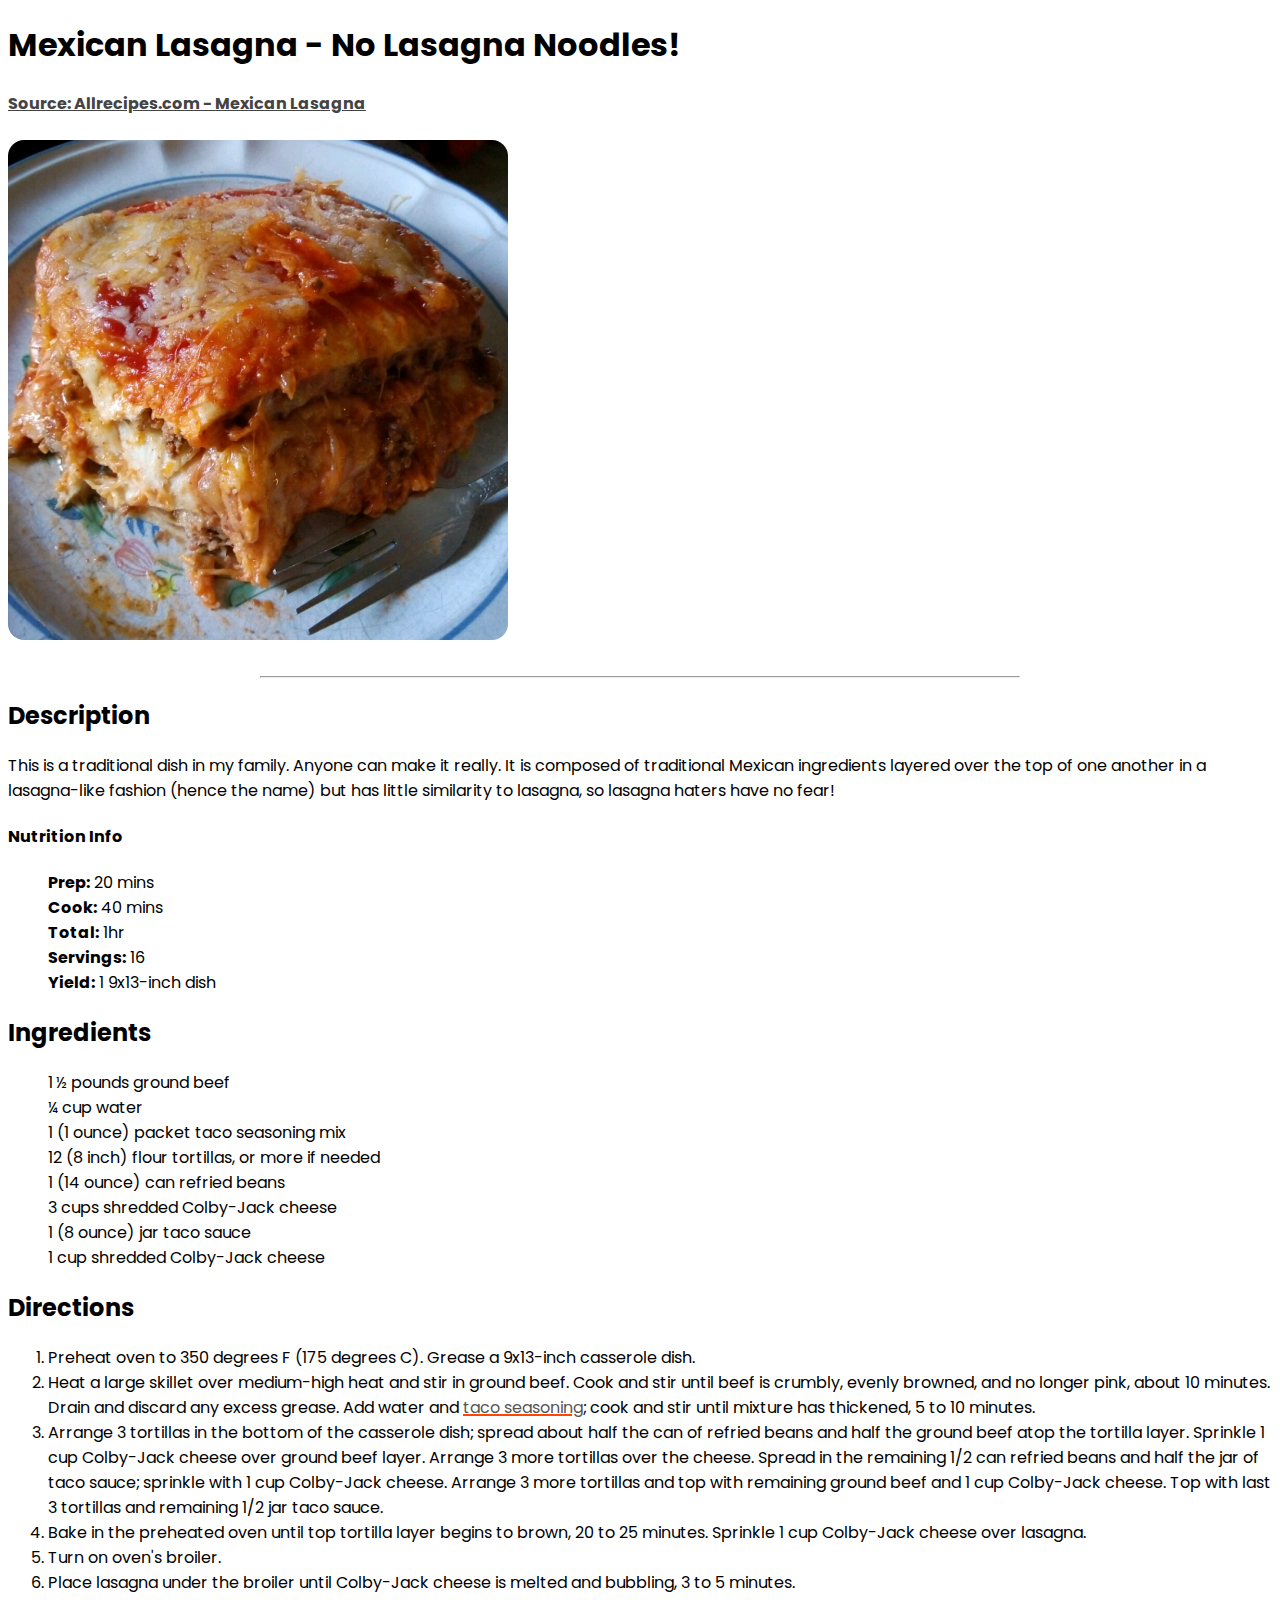
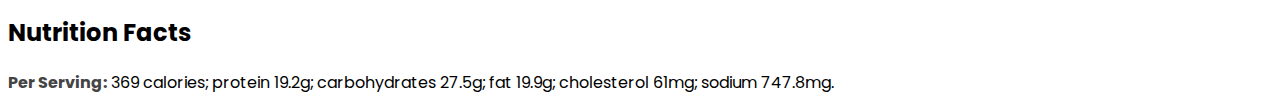
<file: recipes/lasagna.html>
<!DOCTYPE html>
<html lang="en">
<head>
    <link rel="stylesheet" href="../styles.css">

    <meta charset="UTF-8">
    <meta http-equiv="X-UA-Compatible" content="IE=edge">
    <meta name="viewport" content="width=device-width, initial-scale=1.0">
    
    <title>Mexican Lasagna - No Lasagna Noodles!</title>
</head>

<body>
    <h1 class="main-title">Mexican Lasagna - No Lasagna Noodles!</h1>
    <a class="link-button" href="https://www.allrecipes.com/recipe/229212/mexican-lasagna-no-lasagna-noodles/">Source: Allrecipes.com - Mexican Lasagna</a>
    <br>
    <img class="image-gallery" src="../images/lasagna-pic.jpeg" alt="Vegan Lasagna picture">
    
    <hr>

    <h2 class="section-title">Description</h2>
    <p>This is a traditional dish in my family. Anyone can make it really. It is composed of traditional Mexican ingredients layered over the top of one another in a lasagna-like fashion (hence the name) but has little similarity to lasagna, so lasagna haters have no fear!</p>
    <h4 class="section-detail">Nutrition Info</h4>
        <ul class="listings">
            <li><strong>Prep:</strong> 20 mins</li>
            <li><strong>Cook:</strong> 40 mins</li>
            <li><strong>Total:</strong> 1hr</li>
            <li><strong>Servings:</strong> 16</li>
            <li><strong>Yield:</strong> 1 9x13-inch dish</li>
        </ul>

    <h2 class="section-title">Ingredients</h2>
        <ul class="listings">
            <li>1 ½ pounds ground beef</li>
            <li>¼ cup water</li>
            <li>1 (1 ounce) packet taco seasoning mix</li>
            <li>12 (8 inch) flour tortillas, or more if needed</li>
            <li>1 (14 ounce) can refried beans</li>
            <li>3 cups shredded Colby-Jack cheese</li>
            <li>1 (8 ounce) jar taco sauce</li>
            <li>1 cup shredded Colby-Jack cheese</li>
        </ul>

    <h2 class="section-title">Directions</h2>
        <ol>
            <li>Preheat oven to 350 degrees F (175 degrees C). Grease a 9x13-inch casserole dish.</li>
            <li>Heat a large skillet over medium-high heat and stir in ground beef. Cook and stir until beef is crumbly, evenly browned, and no longer pink, about 10 minutes. Drain and discard any excess grease. Add water and <a class="any-link" href="https://www.allrecipes.com/gallery/taco-seasoning-recipes/" target="_blank">taco seasoning</a>; cook and stir until mixture has thickened, 5 to 10 minutes.</li>
            <li>Arrange 3 tortillas in the bottom of the casserole dish; spread about half the can of refried beans and half the ground beef atop the tortilla layer. Sprinkle 1 cup Colby-Jack cheese over ground beef layer. Arrange 3 more tortillas over the cheese. Spread in the remaining 1/2 can refried beans and half the jar of taco sauce; sprinkle with 1 cup Colby-Jack cheese. Arrange 3 more tortillas and top with remaining ground beef and 1 cup Colby-Jack cheese. Top with last 3 tortillas and remaining 1/2 jar taco sauce.</li>
            <li>Bake in the preheated oven until top tortilla layer begins to brown, 20 to 25 minutes. Sprinkle 1 cup Colby-Jack cheese over lasagna.</li>
            <li>Turn on oven's broiler.</li>
            <li>Place lasagna under the broiler until Colby-Jack cheese is melted and bubbling, 3 to 5 minutes.</li>
        </ol>

    <h2 class="section-title">Nutrition Facts</h2>
            <p><strong>Per Serving:</strong> 369 calories; protein 19.2g; carbohydrates 27.5g; fat 19.9g; cholesterol 61mg; sodium 747.8mg.</p>

</body>
</html>
</file>
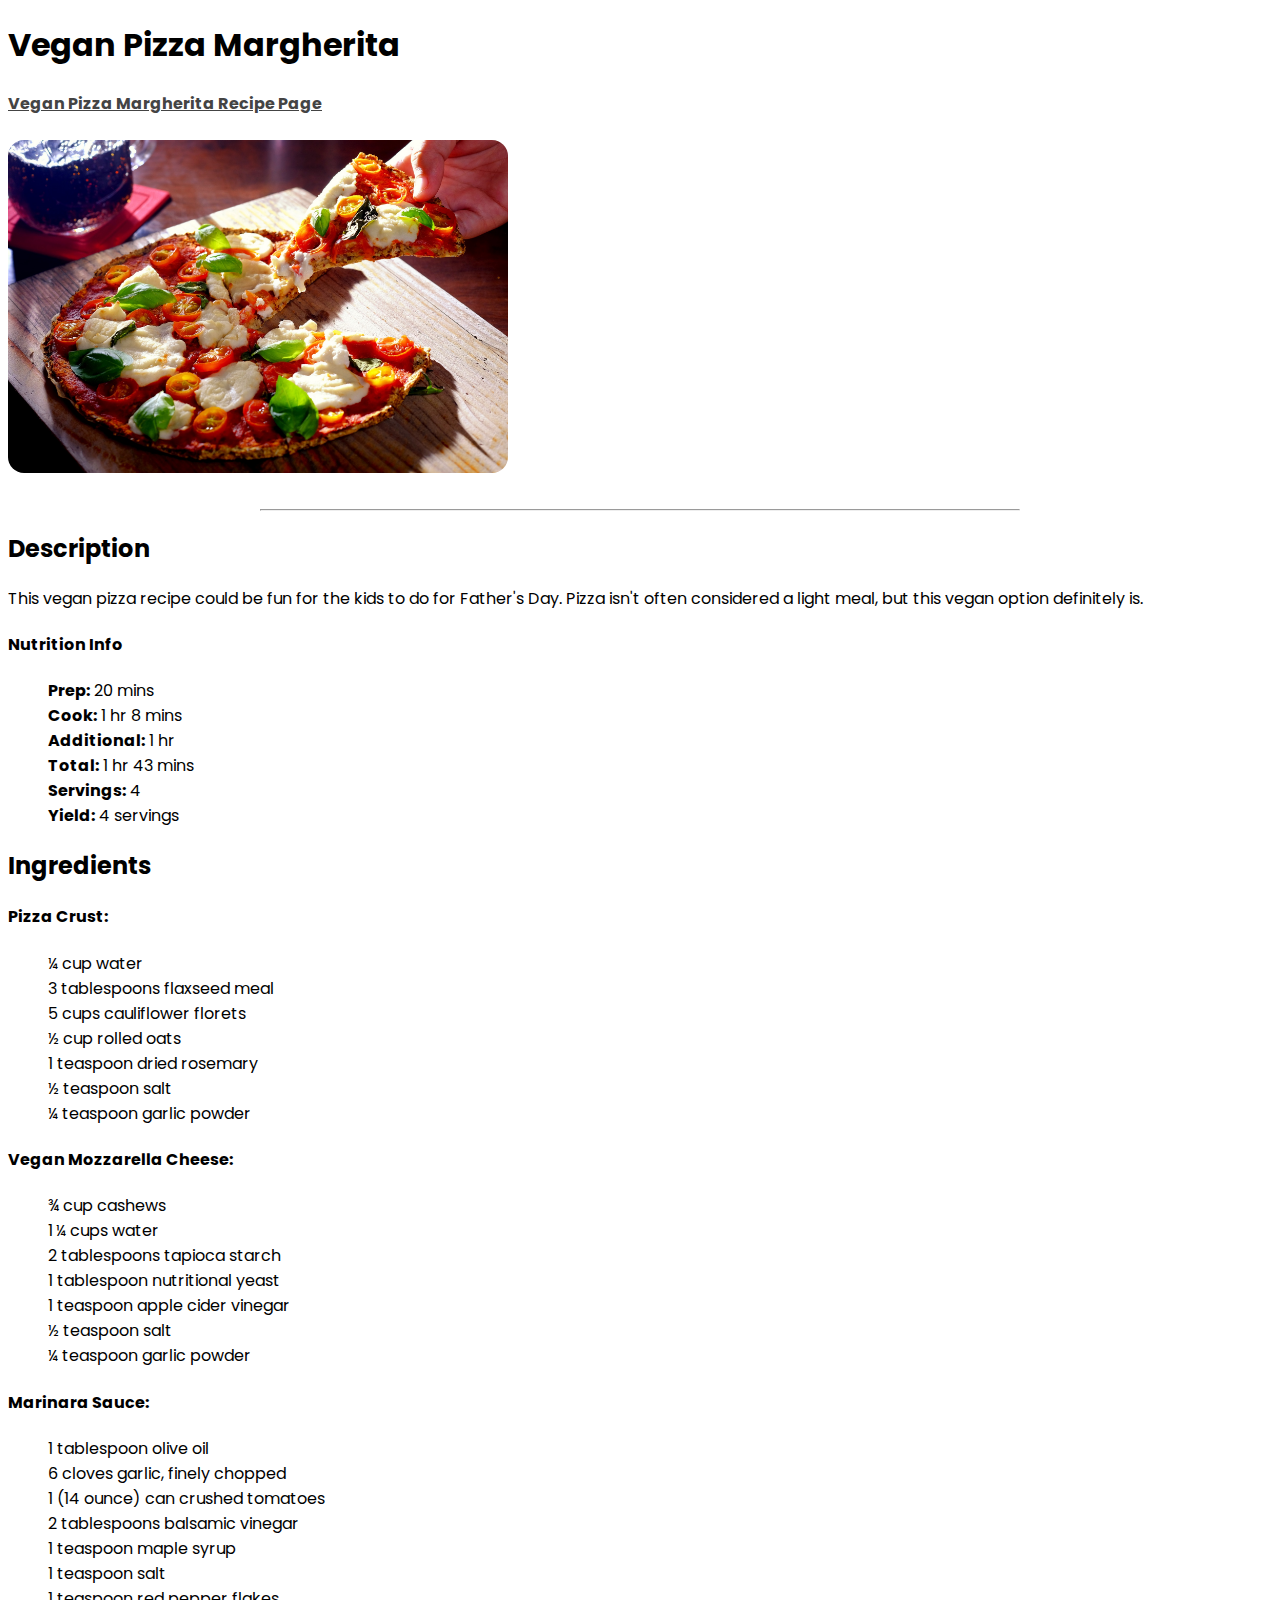
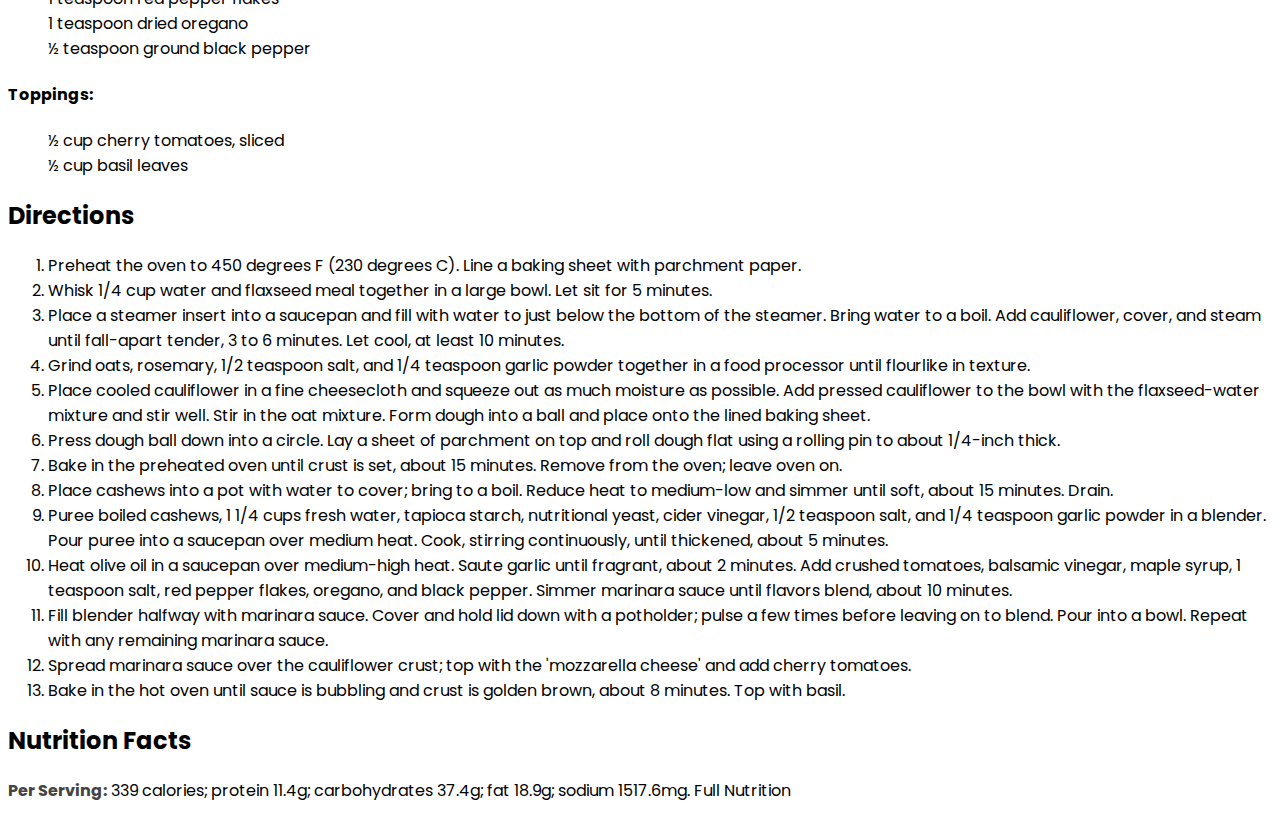
<file: recipes/pizza.html>
<!DOCTYPE html>
<html lang="en">
<head>
    <link rel="stylesheet" href="../styles.css">
    <meta charset="UTF-8">
    <meta http-equiv="X-UA-Compatible" content="IE=edge">
    <meta name="viewport" content="width=device-width, initial-scale=1.0">
    <title>Vegan Pizza Margherita</title>
</head>

<body>
    <h1 class="main-title">Vegan Pizza Margherita</h1>
    <a class="link-button" href="https://www.allrecipes.com/recipe/261749/vegan-pizza-margherita/">Vegan Pizza Margherita Recipe Page</a>
    <br>
    <img class="image-gallery" src="../images/pizza-pic.jpeg" alt="Vegan Margherita Pizza picture">
    <hr>
    <h2 class="section-title">Description</h2>
        <p>This vegan pizza recipe could be fun for the kids to do for Father's Day. Pizza isn't often considered a light meal, but this vegan option definitely is.</p>
    <h4 class="section-detail">Nutrition Info</h4>
        <ul class="listings">
            <li><strong>Prep:</strong> 20 mins</li>
            <li><strong>Cook:</strong> 1 hr 8 mins</li>
            <li><strong>Additional:</strong> 1 hr</li>
            <li><strong>Total:</strong> 1 hr 43 mins</li>
            <li><strong>Servings:</strong> 4</li>
            <li><strong>Yield:</strong> 4 servings</li>
        </ul>

    <h2 class="section-title">Ingredients</h2>
        <h4 class="section-title">Pizza Crust:</h4>
        <ul class="listings">
            <li>¼ cup water</li>
            <li>3 tablespoons flaxseed meal</li>
            <li>5 cups cauliflower florets</li>
            <li>½ cup rolled oats</li>
            <li>1 teaspoon dried rosemary</li>
            <li>½ teaspoon salt</li>
            <li>¼ teaspoon garlic powder</li>
        </ul>
        <h4 class="section-title">Vegan Mozzarella Cheese:</h4>
        <ul class="listings">
            <li>¾ cup cashews</li>
            <li>1 ¼ cups water</li>
            <li>2 tablespoons tapioca starch</li>
            <li>1 tablespoon nutritional yeast</li>
            <li>1 teaspoon apple cider vinegar</li>
            <li>½ teaspoon salt</li>
            <li>¼ teaspoon garlic powder</li>
        </ul>
        <h4 class="section-title">Marinara Sauce:</h4>
        <ul class="listings">
            <li>1 tablespoon olive oil</li>
            <li>6 cloves garlic, finely chopped</li>
            <li>1 (14 ounce) can crushed tomatoes</li>
            <li>2 tablespoons balsamic vinegar</li>
            <li>1 teaspoon maple syrup</li>
            <li>1 teaspoon salt</li>
            <li>1 teaspoon red pepper flakes</li>
            <li>1 teaspoon dried oregano</li>
            <li>½ teaspoon ground black pepper</li>
        </ul>
        <h4 class="section-title">Toppings:</h4>
        <ul class="listings">
            <li>½ cup cherry tomatoes, sliced</li>
            <li>½ cup basil leaves</li>
        </ul>

    <h2 class="section-title">Directions</h2>
        <ol>
            <li>Preheat the oven to 450 degrees F (230 degrees C). Line a baking sheet with parchment paper.</li>
            <li>Whisk 1/4 cup water and flaxseed meal together in a large bowl. Let sit for 5 minutes.</li>
            <li>Place a steamer insert into a saucepan and fill with water to just below the bottom of the steamer. Bring water to a boil. Add cauliflower, cover, and steam until fall-apart tender, 3 to 6 minutes. Let cool, at least 10 minutes.</li>
            <li>Grind oats, rosemary, 1/2 teaspoon salt, and 1/4 teaspoon garlic powder together in a food processor until flourlike in texture.</li>
            <li>Place cooled cauliflower in a fine cheesecloth and squeeze out as much moisture as possible. Add pressed cauliflower to the bowl with the flaxseed-water mixture and stir well. Stir in the oat mixture. Form dough into a ball and place onto the lined baking sheet.</li>
            <li>Press dough ball down into a circle. Lay a sheet of parchment on top and roll dough flat using a rolling pin to about 1/4-inch thick.</li>
            <li>Bake in the preheated oven until crust is set, about 15 minutes. Remove from the oven; leave oven on.</li>
            <li>Place cashews into a pot with water to cover; bring to a boil. Reduce heat to medium-low and simmer until soft, about 15 minutes. Drain.</li>
            <li>Puree boiled cashews, 1 1/4 cups fresh water, tapioca starch, nutritional yeast, cider vinegar, 1/2 teaspoon salt, and 1/4 teaspoon garlic powder in a blender. Pour puree into a saucepan over medium heat. Cook, stirring continuously, until thickened, about 5 minutes.</li>
            <li>Heat olive oil in a saucepan over medium-high heat. Saute garlic until fragrant, about 2 minutes. Add crushed tomatoes, balsamic vinegar, maple syrup, 1 teaspoon salt, red pepper flakes, oregano, and black pepper. Simmer marinara sauce until flavors blend, about 10 minutes.</li>
            <li>Fill blender halfway with marinara sauce. Cover and hold lid down with a potholder; pulse a few times before leaving on to blend. Pour into a bowl. Repeat with any remaining marinara sauce.</li>
            <li>Spread marinara sauce over the cauliflower crust; top with the 'mozzarella cheese' and add cherry tomatoes.</li>
            <li>Bake in the hot oven until sauce is bubbling and crust is golden brown, about 8 minutes. Top with basil.</li>        
        </ol>
        
    <h2 class="section-title">Nutrition Facts</h2>
        <p><strong>Per Serving:</strong> 339 calories; protein 11.4g; carbohydrates 37.4g; fat 18.9g; sodium 1517.6mg. Full Nutrition</p>
    
</body>
</html>
</file>
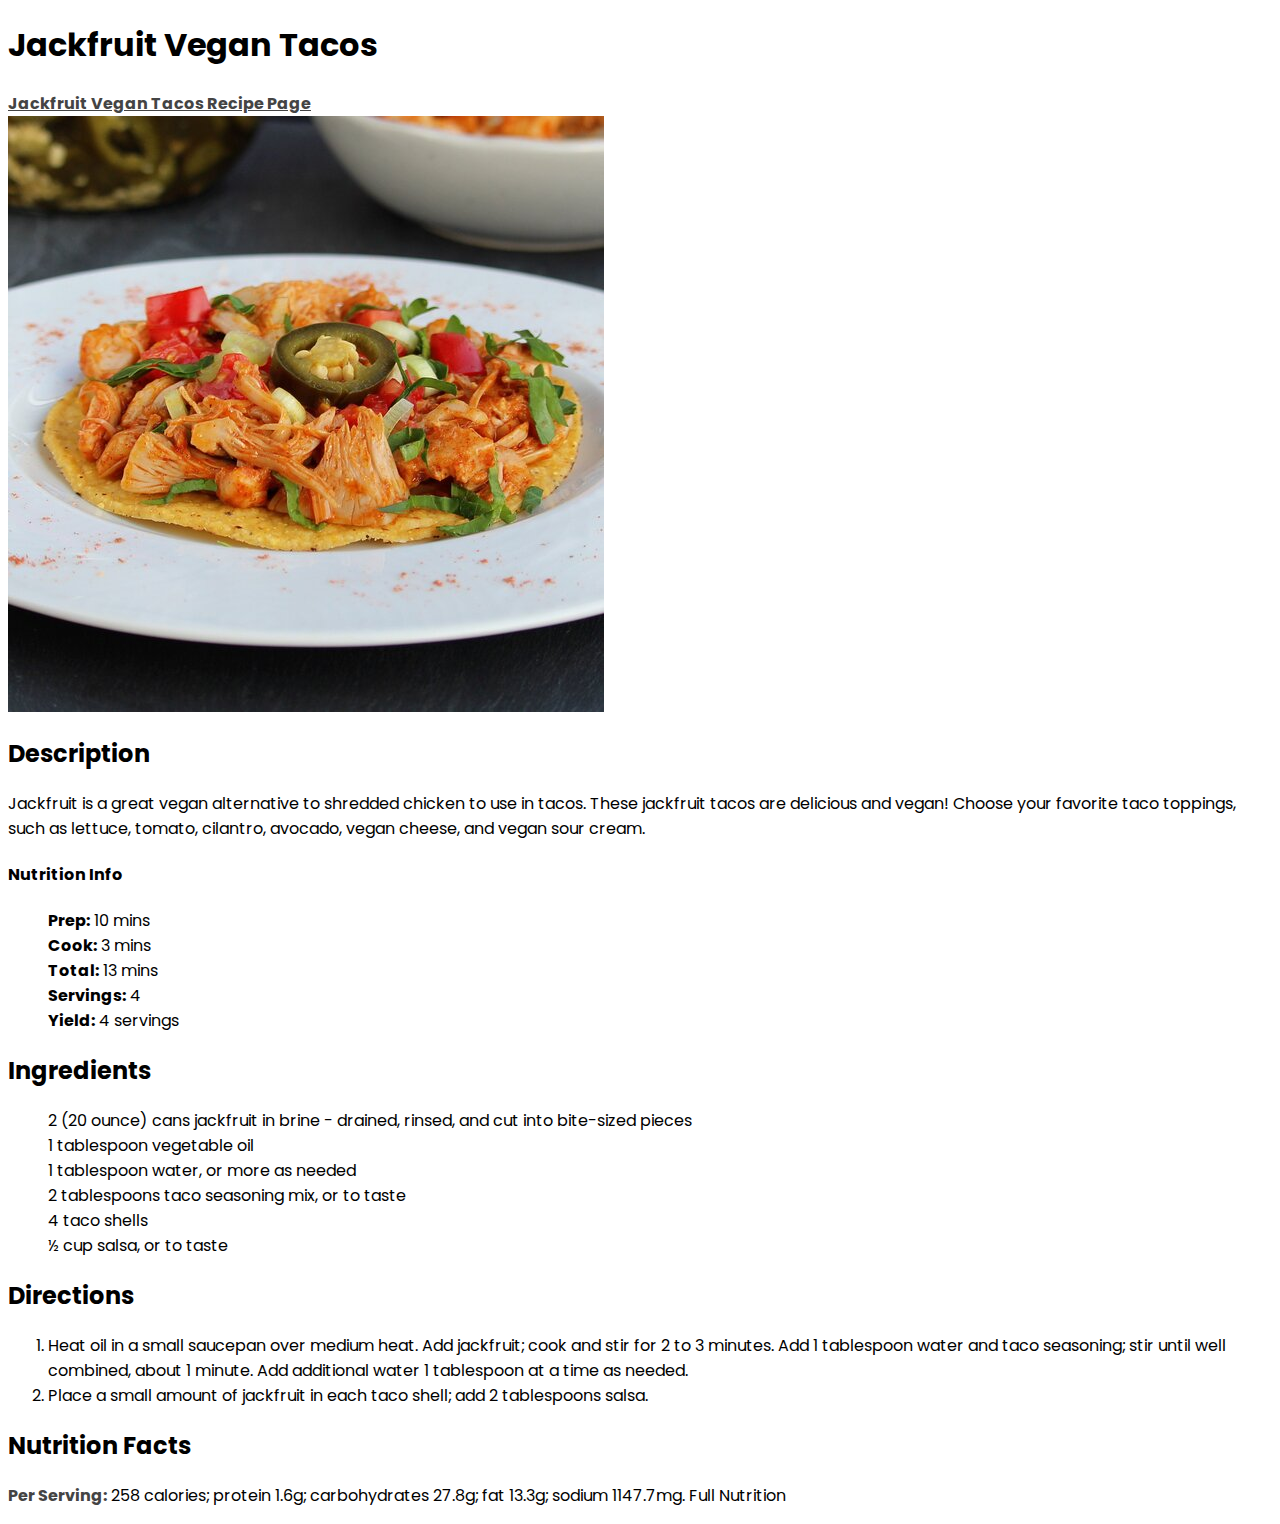
<file: recipes/tacos.html>
<!DOCTYPE html>
<html lang="en">
<head>
    <link rel="stylesheet" href="../styles.css">
    <meta charset="UTF-8">
    <meta http-equiv="X-UA-Compatible" content="IE=edge">
    <meta name="viewport" content="width=device-width, initial-scale=1.0">
    <title>Jackfruit Vegan Tacos</title>
</head>

<body>
    <h1 class="main-title">Jackfruit Vegan Tacos</h1>
    <a class="link-button" href="https://www.allrecipes.com/recipe/258806/jackfruit-vegan-tacos/">Jackfruit Vegan Tacos Recipe Page</a>
    <br>
    <img src="../images/taco-pic.jpeg" alt="Jackfruit Vegan tacos picture">
    
    <h2 class="section-title">Description</h2>
        <p>Jackfruit is a great vegan alternative to shredded chicken to use in tacos. These jackfruit tacos are delicious and vegan! Choose your favorite taco toppings, such as lettuce, tomato, cilantro, avocado, vegan cheese, and vegan sour cream.</p>
    <h4 class="section-detail">Nutrition Info</h4>
        <ul>
            <li><strong>Prep:</strong> 10 mins</li>
            <li><strong>Cook:</strong> 3 mins</li>
            <li><strong>Total:</strong> 13 mins</li>
            <li><strong>Servings:</strong> 4</li>
            <li><strong>Yield:</strong> 4 servings</li>
        </ul>

    <h2 class="section-title">Ingredients</h2>
        <ul>
            <li>2 (20 ounce) cans jackfruit in brine - drained, rinsed, and cut into bite-sized pieces</li>
            <li>1 tablespoon vegetable oil</li>
            <li>1 tablespoon water, or more as needed</li>
            <li>2 tablespoons taco seasoning mix, or to taste</li>
            <li>4 taco shells</li>
            <li>½ cup salsa, or to taste</li>
        </ul>

    <h2 class="section-title">Directions</h2>
        <ol>
            <li>Heat oil in a small saucepan over medium heat. Add jackfruit; cook and stir for 2 to 3 minutes. Add 1 tablespoon water and taco seasoning; stir until well combined, about 1 minute. Add additional water 1 tablespoon at a time as needed.</li>
            <li>Place a small amount of jackfruit in each taco shell; add 2 tablespoons salsa.</li>      
        </ol>

    <h2 class="section-title">Nutrition Facts</h2>
        <p><strong>Per Serving:</strong> 258 calories; protein 1.6g; carbohydrates 27.8g; fat 13.3g; sodium 1147.7mg. Full Nutrition</p>
    
</body>
</html>
</file>
<file: styles.css>
@import url('https://fonts.googleapis.com/css2?family=Poppins:wght@400;700&display=swap');

@font-face {
    font-family: 'Poppins', sans-serif;
    src: url('https://fonts.googleapis.com/css2?family=Poppins&display=swap');
}

.main-title {
    font-family: 'Poppins', sans-serif;
    font-weight: bold;
}

p {
    font-family: 'Poppins', sans-serif;
}

ul {
    font-family: 'Poppins', sans-serif;
    list-style: none;
}

.link-button {
    font-family: 'Poppins', sans-serif;
    font-weight: bold;
    color: #444444;
}

.any-link {
    color: #555555;
    text-decoration: underline;
    text-decoration-color: orangered;
    text-decoration-thickness: 2px;
}

.image-gallery {
    width: 500px;
    border-radius: 16px;
    margin-top: 24px;
    margin-bottom: 24px;
}

.section-title {
    font-family: 'Poppins', sans-serif;
    font-weight: bold;
}

.section-detail {
    font-family: 'Poppins', sans-serif;
    font-weight: bold;
}

.listings {
    list-style: none;
}

li {
    font-family: 'Poppins', sans-serif;
}

p strong {
    color: #444444;
}

hr {
    width: 60%;
    position: relative;
    color: #444444;
}
</file>
